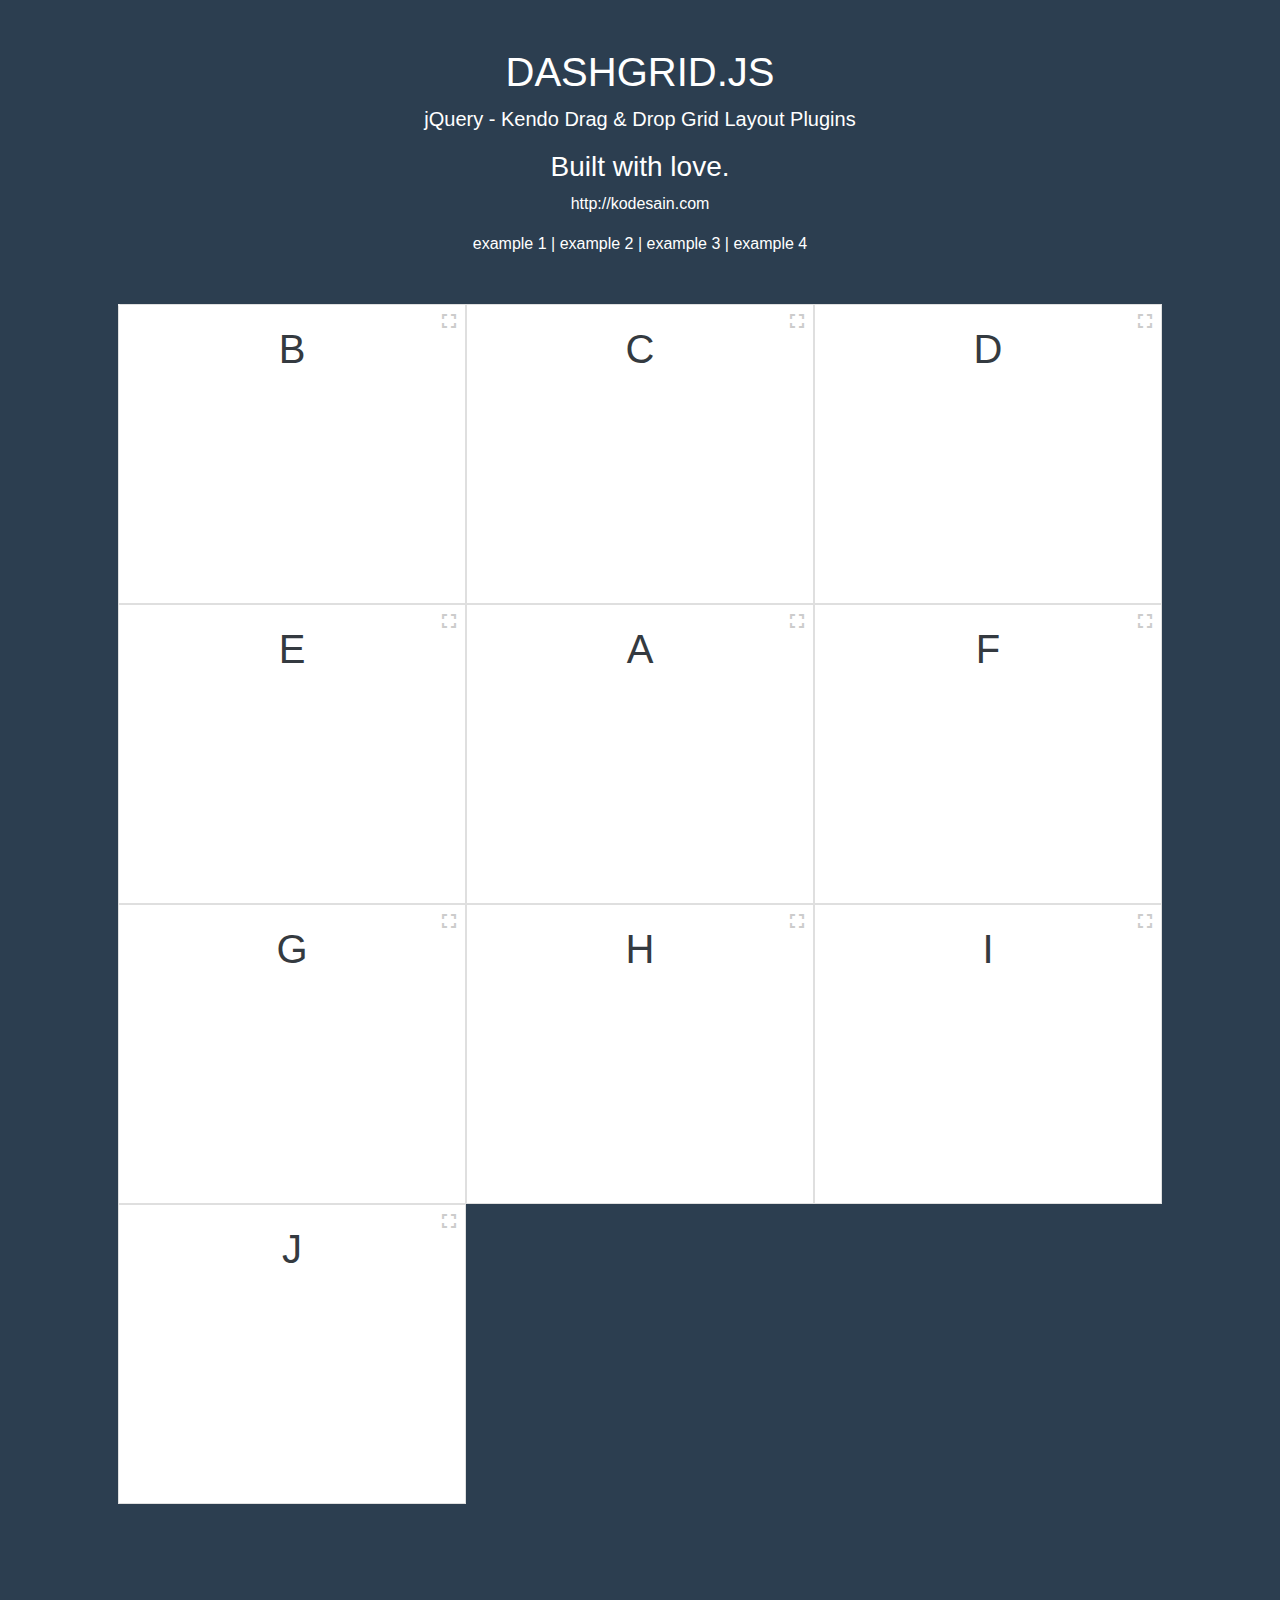
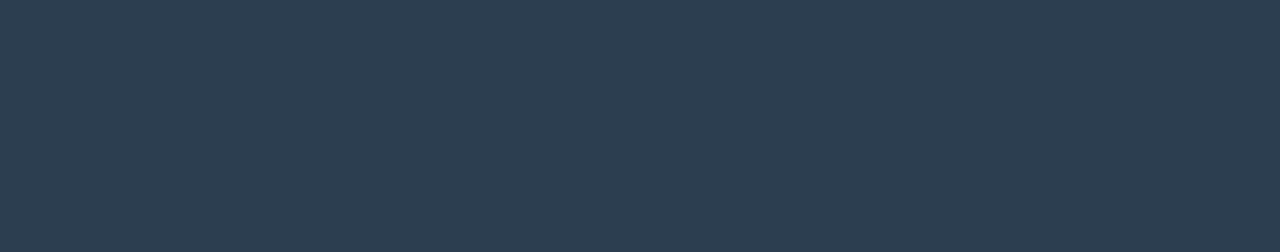
<file: index.html>
<!doctype html>
<html>
    <head>
        <meta charset="utf-8">
        <title>KodeSain | Free Code Tutorials</title>

        <link rel="stylesheet" href="https://stackpath.bootstrapcdn.com/bootstrap/4.1.3/css/bootstrap.min.css">
        <link rel="stylesheet" href="https://fonts.googleapis.com/icon?family=Material+Icons">
        <link rel="stylesheet" href="https://kendo.cdn.telerik.com/2018.3.1017/styles/kendo.common-material.min.css">
        <link rel="stylesheet" href="https://kendo.cdn.telerik.com/2018.3.1017/styles/kendo.material.min.css">
        <link rel="stylesheet" href="css/dashgrid.css">
        <style type="text/css">
            html, body {
                height: 100%;
            }
            body {
                background: #2c3e50;
                color: #fff;
                margin: 0;
                padding: 0;
            }
            a, a:hover {
                color: #fff;
            }
            .dash-grid-item > .card {
                cursor: pointer;
                text-align: center;
                height: 100%;
                border-radius: 0;
            }
            .dash-grid-item > .resize {
                position: absolute;
                top: 0;
                right: 0;
                margin-top: 5px;
                margin-right: 5px;
                color: #ccc;
                cursor: pointer;
            }
            .material-icons.max {
                display: inline;
            }
            .material-icons.min {
                display: none;
            }
            [data-mode="max"] .material-icons.max {
                display: none;
            }
            [data-mode="max"] .material-icons.min {
                display: inline;
            }
        </style>

        <script src="https://code.jquery.com/jquery-3.3.1.min.js"></script>
        <script src="https://kendo.cdn.telerik.com/2018.3.1017/js/kendo.all.min.js"></script>
        <script src="https://kendo.cdn.telerik.com/2018.3.1017/js/kendo.timezones.min.js"></script>
        <script src="js/dashgrid.js"></script>
        <script type="text/javascript">
            var DG;

            $(document).ready(function () {
                var items = JSON.parse(sessionStorage.getItem("gridItem"));

                if (items != null) {
                    $.each(items, function (_, attribute) {
                        $("div[data-id='" + attribute["data-id"] + "']").attr(attribute)
                    });
                }

                DG = $("#dashGrid").dashGrid({
                    cols: 3,
                    height: 300,
                    drag: function (e) {
                        sessionStorage.setItem("gridItem", JSON.stringify(DG.items()));
                    },
                    resize: function (e) {
                        sessionStorage.setItem("gridItem", JSON.stringify(DG.items()));
                    }
                });
            });

            function example1() {
                DG.destroy();
                DG = $("#dashGrid").dashGrid({
                    cols: 4,
                    height: 200
                });
            }

            function example2() {
                DG.destroy();
                DG = $("#dashGrid").dashGrid({
                    cols: 6,
                    height: 100
                });
            }

            function example3() {
                DG.destroy();
                DG = $("#dashGrid").dashGrid({
                    cols: 3,
                    height: 300
                });
            }
        </script>
    </head>

    <body>
        <div class="container p-5">
            <div class="text-center mb-5">
                <h1>DASHGRID.JS</h1>
                <p class="lead">jQuery - Kendo Drag & Drop Grid Layout Plugins</p>
                <h3>Built with love.</h3>
                <p>http://kodesain.com</p>
                <p>
                    <a href="javascript:void(0)" onclick="example1()">example 1</a> |
                    <a href="javascript:void(0)" onclick="example2()">example 2</a> |
                    <a href="javascript:void(0)" onclick="example3()">example 3</a> |
                    <a href="example.html">example 4</a>
                </p>
            </div>
            <div id="dashGrid">
                <div class="dash-grid-item" data-id="A" data-row="1" data-col="1">
                    <div class="card">
                        <div class="card-body text-dark">
                            <h1>A</h1>
                        </div>
                    </div>
                    <div class="resize">
                        <i class="material-icons max">fullscreen</i>
                        <i class="material-icons min">fullscreen_exit</i>
                    </div>
                </div>
                <div class="dash-grid-item" data-id="B">
                    <div class="card">
                        <div class="card-body text-dark">
                            <h1>B</h1>
                        </div>
                    </div>
                    <div class="resize">
                        <i class="material-icons max">fullscreen</i>
                        <i class="material-icons min">fullscreen_exit</i>
                    </div>
                </div>
                <div class="dash-grid-item" data-id="C">
                    <div class="card">
                        <div class="card-body text-dark">
                            <h1>C</h1>
                        </div>
                    </div>
                    <div class="resize">
                        <i class="material-icons max">fullscreen</i>
                        <i class="material-icons min">fullscreen_exit</i>
                    </div>
                </div>
                <div class="dash-grid-item" data-id="D">
                    <div class="card">
                        <div class="card-body text-dark">
                            <h1>D</h1>
                        </div>
                    </div>
                    <div class="resize">
                        <i class="material-icons max">fullscreen</i>
                        <i class="material-icons min">fullscreen_exit</i>
                    </div>
                </div>
                <div class="dash-grid-item" data-id="E">
                    <div class="card">
                        <div class="card-body text-dark">
                            <h1>E</h1>
                        </div>
                    </div>
                    <div class="resize">
                        <i class="material-icons max">fullscreen</i>
                        <i class="material-icons min">fullscreen_exit</i>
                    </div>
                </div>
                <div class="dash-grid-item" data-id="F">
                    <div class="card">
                        <div class="card-body text-dark">
                            <h1>F</h1>
                        </div>
                    </div>
                    <div class="resize">
                        <i class="material-icons max">fullscreen</i>
                        <i class="material-icons min">fullscreen_exit</i>
                    </div>
                </div>
                <div class="dash-grid-item" data-id="G">
                    <div class="card">
                        <div class="card-body text-dark">
                            <h1>G</h1>
                        </div>
                    </div>
                    <div class="resize">
                        <i class="material-icons max">fullscreen</i>
                        <i class="material-icons min">fullscreen_exit</i>
                    </div>
                </div>
                <div class="dash-grid-item" data-id="H">
                    <div class="card">
                        <div class="card-body text-dark">
                            <h1>H</h1>
                        </div>
                    </div>
                    <div class="resize">
                        <i class="material-icons max">fullscreen</i>
                        <i class="material-icons min">fullscreen_exit</i>
                    </div>
                </div>
                <div class="dash-grid-item" data-id="I">
                    <div class="card">
                        <div class="card-body text-dark">
                            <h1>I</h1>
                        </div>
                    </div>
                    <div class="resize">
                        <i class="material-icons max">fullscreen</i>
                        <i class="material-icons min">fullscreen_exit</i>
                    </div>
                </div>
                <div class="dash-grid-item" data-id="J">
                    <div class="card">
                        <div class="card-body text-dark">
                            <h1>J</h1>
                        </div>
                    </div>
                    <div class="resize">
                        <i class="material-icons max">fullscreen</i>
                        <i class="material-icons min">fullscreen_exit</i>
                    </div>
                </div>
            </div>
        </div>
    </body>
</html>
</file>
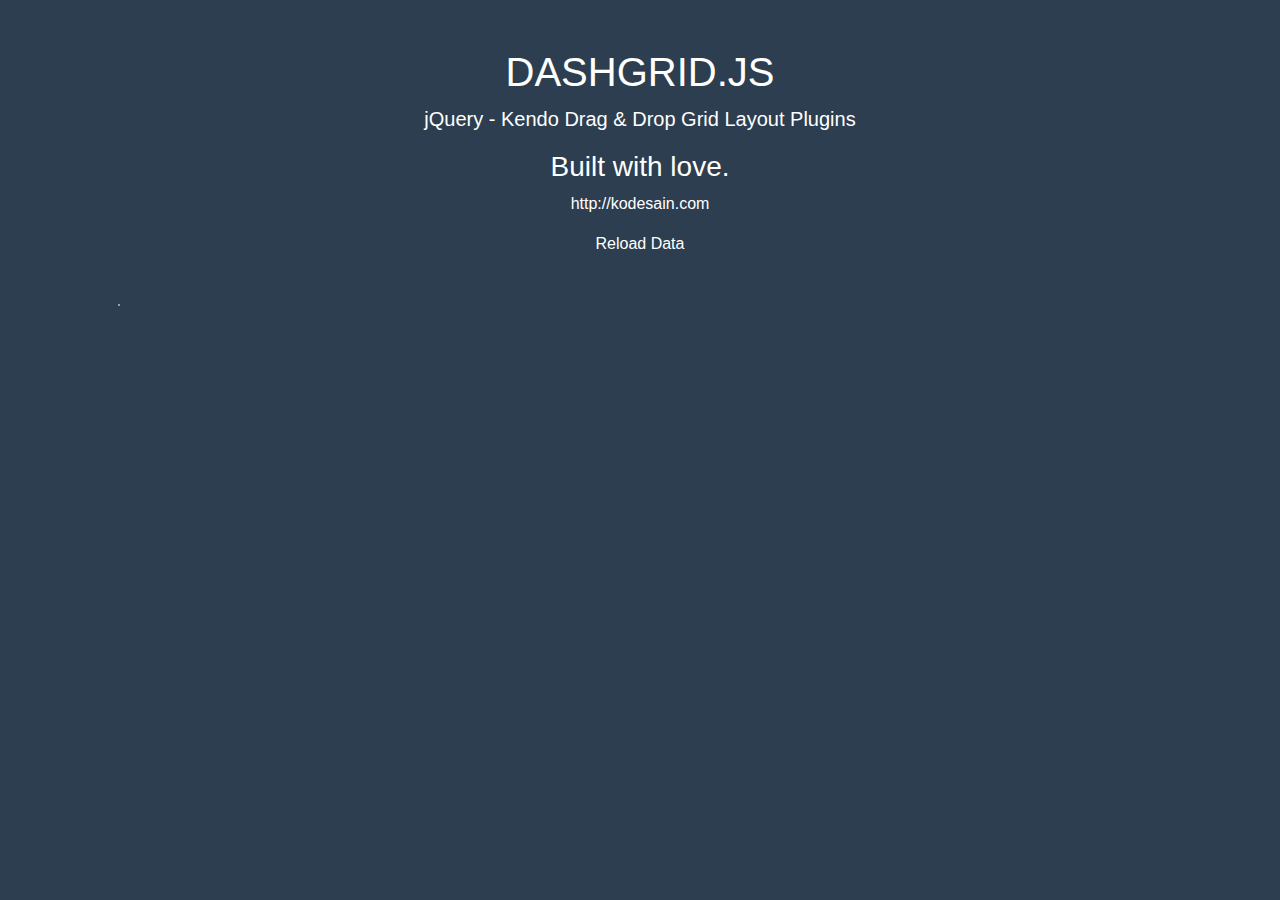
<file: example.html>
<!doctype html>
<html>
    <head>
        <meta charset="utf-8">
        <title>KodeSain | Free Code Tutorials</title>

        <link rel="stylesheet" href="https://stackpath.bootstrapcdn.com/bootstrap/4.1.3/css/bootstrap.min.css">
        <link rel="stylesheet" href="https://fonts.googleapis.com/icon?family=Material+Icons">
        <link rel="stylesheet" href="https://kendo.cdn.telerik.com/2018.3.1017/styles/kendo.common-material.min.css">
        <link rel="stylesheet" href="https://kendo.cdn.telerik.com/2018.3.1017/styles/kendo.material.min.css">
        <link rel="stylesheet" href="css/dashgrid.css">
        <style type="text/css">
            html, body {
                height: 100%;
            }
            body {
                background: #2c3e50;
                color: #fff;
                margin: 0;
                padding: 0;
            }
            a, a:hover {
                color: #fff;
            }
            .dash-grid-item > .card {
                cursor: pointer;
                text-align: center;
                height: 100%;
                border-radius: 0;
            }
            .dash-grid-item > .resize {
                position: absolute;
                top: 0;
                right: 0;
                margin-top: 5px;
                margin-right: 5px;
                color: #ccc;
                cursor: pointer;
            }
            .material-icons.max {
                display: inline;
            }
            .material-icons.min {
                display: none;
            }
            [data-mode="max"] .material-icons.max {
                display: none;
            }
            [data-mode="max"] .material-icons.min {
                display: inline;
            }
        </style>

        <script src="https://code.jquery.com/jquery-3.3.1.min.js"></script>
        <script src="https://kendo.cdn.telerik.com/2018.3.1017/js/kendo.all.min.js"></script>
        <script src="https://kendo.cdn.telerik.com/2018.3.1017/js/kendo.timezones.min.js"></script>
        <script src="js/dashgrid.js"></script>
        <script type="text/javascript">
            $(document).ready(function () {
                reload();
            });

            function reload() {
                $("body").css("cursor", "progress");

                $("#dashGrid").empty();
                $("#dashGrid").dashGrid().destroy();

                var data = [
                    {"data-id": "A", "data-row": 3, "data-col": 1, "data-mode": "min"},
                    {"data-id": "B", "data-row": 0, "data-col": 0, "data-mode": "min"},
                    {"data-id": "C", "data-row": 2, "data-col": 2, "data-mode": "min"},
                    {"data-id": "D", "data-row": 5, "data-col": 2},
                    {"data-id": "E", "data-row": 2, "data-col": 0, "data-mode": "min"},
                    {"data-id": "F", "data-row": 7, "data-col": 2},
                    {"data-id": "G", "data-row": 3, "data-col": 0},
                    {"data-id": "H", "data-row": 5, "data-col": 1},
                    {"data-id": "I", "data-row": 6, "data-col": 2},
                    {"data-id": "J", "data-row": 4, "data-col": 0}
                ];

                var item = "";

                $.each(data, function (_, attr) {
                    var mode = (typeof attr["data-mode"] !== "undefined") ? attr["data-mode"] : "min";

                    item += '<div class="dash-grid-item" data-id="' + attr["data-id"] + '" data-row="' + attr["data-row"] + '" data-col="' + attr["data-col"] + '" data-mode="' + mode + '"> \
                        <div class="card"> \
                            <div class="card-body text-dark"> \
                                <h1>' + attr["data-id"] + '</h1> \
                            </div> \
                        </div> \
                        <div class="resize"> \
                            <i class="material-icons max">fullscreen</i> \
                            <i class="material-icons min">fullscreen_exit</i> \
                        </div> \
                    </div>';
                });

                $("#dashGrid").append(item);

                var items = JSON.parse(sessionStorage.getItem("gridItem"));

                if (items != null) {
                    $.each(items, function (_, attribute) {
                        $("div[data-id='" + attribute["data-id"] + "']").attr(attribute)
                    });
                }

                var dg = $("#dashGrid").dashGrid({
                    cols: 4,
                    height: 200,
                    drag: function (e) {
                        sessionStorage.setItem("gridItem", JSON.stringify(dg.items()));
                    },
                    resize: function (e) {
                        sessionStorage.setItem("gridItem", JSON.stringify(dg.items()));
                    }
                });

                $("body").css("cursor", "default");
            }
        </script>
    </head>

    <body>
        <div class="container p-5">
            <div class="text-center mb-5">
                <h1>DASHGRID.JS</h1>
                <p class="lead">jQuery - Kendo Drag & Drop Grid Layout Plugins</p>
                <h3>Built with love.</h3>
                <p>http://kodesain.com</p>
                <p>
                    <a href="javascript:void(0)" onclick="reload()">Reload Data</a>
                </p>
            </div>
            <div id="dashGrid"></div>
        </div>
    </body>
</html>
</file>
<file: css/dashgrid.css>
.dash-grid-item {
    position: absolute;
    display: block;
    z-index: 1;
    transition: all 0.3s;
}
.dash-grid-item.drag {
    opacity: 0.7;
    filter: alpha(opacity=70);
    transition: none;
}
.dash-grid-hint {
    position: absolute;
    display: block;
    border: 1px dotted white;
    z-index: 999;
    opacity: 0.5;
    filter: alpha(opacity=50);
}
</file>
